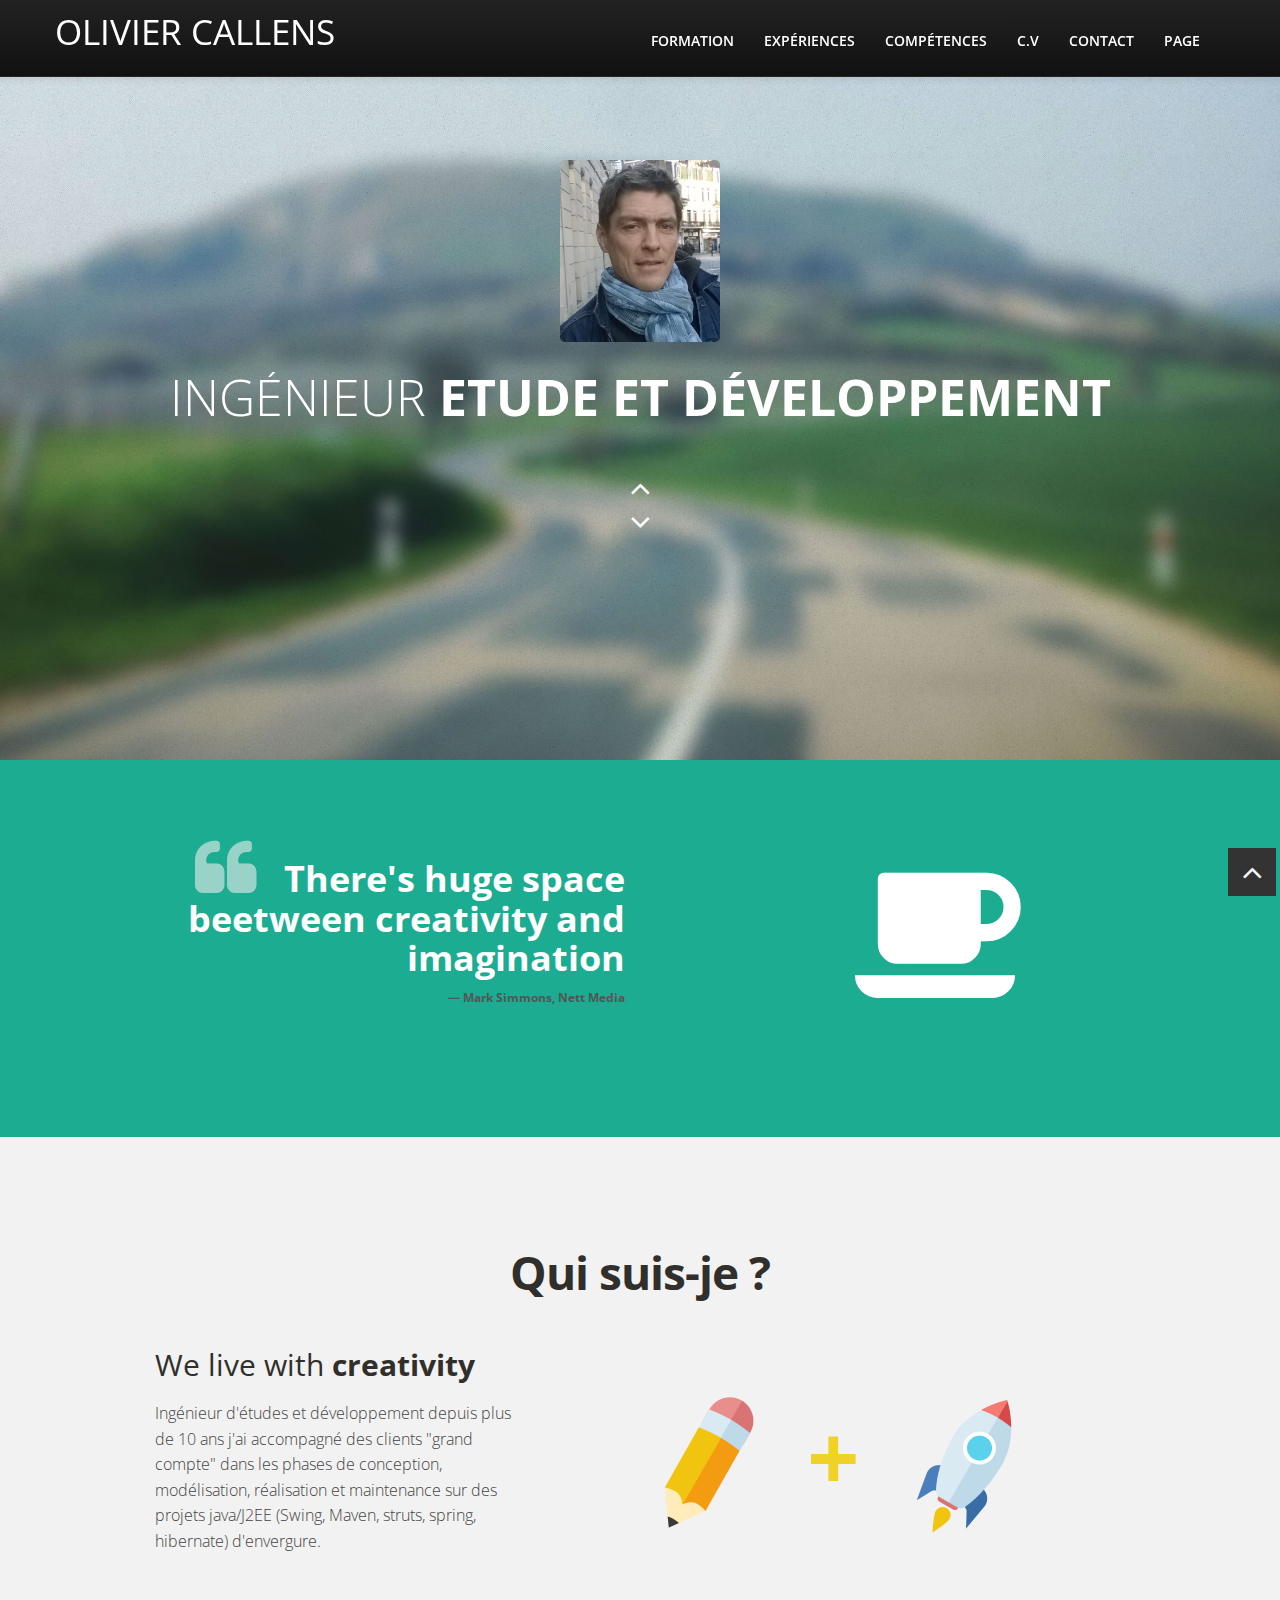
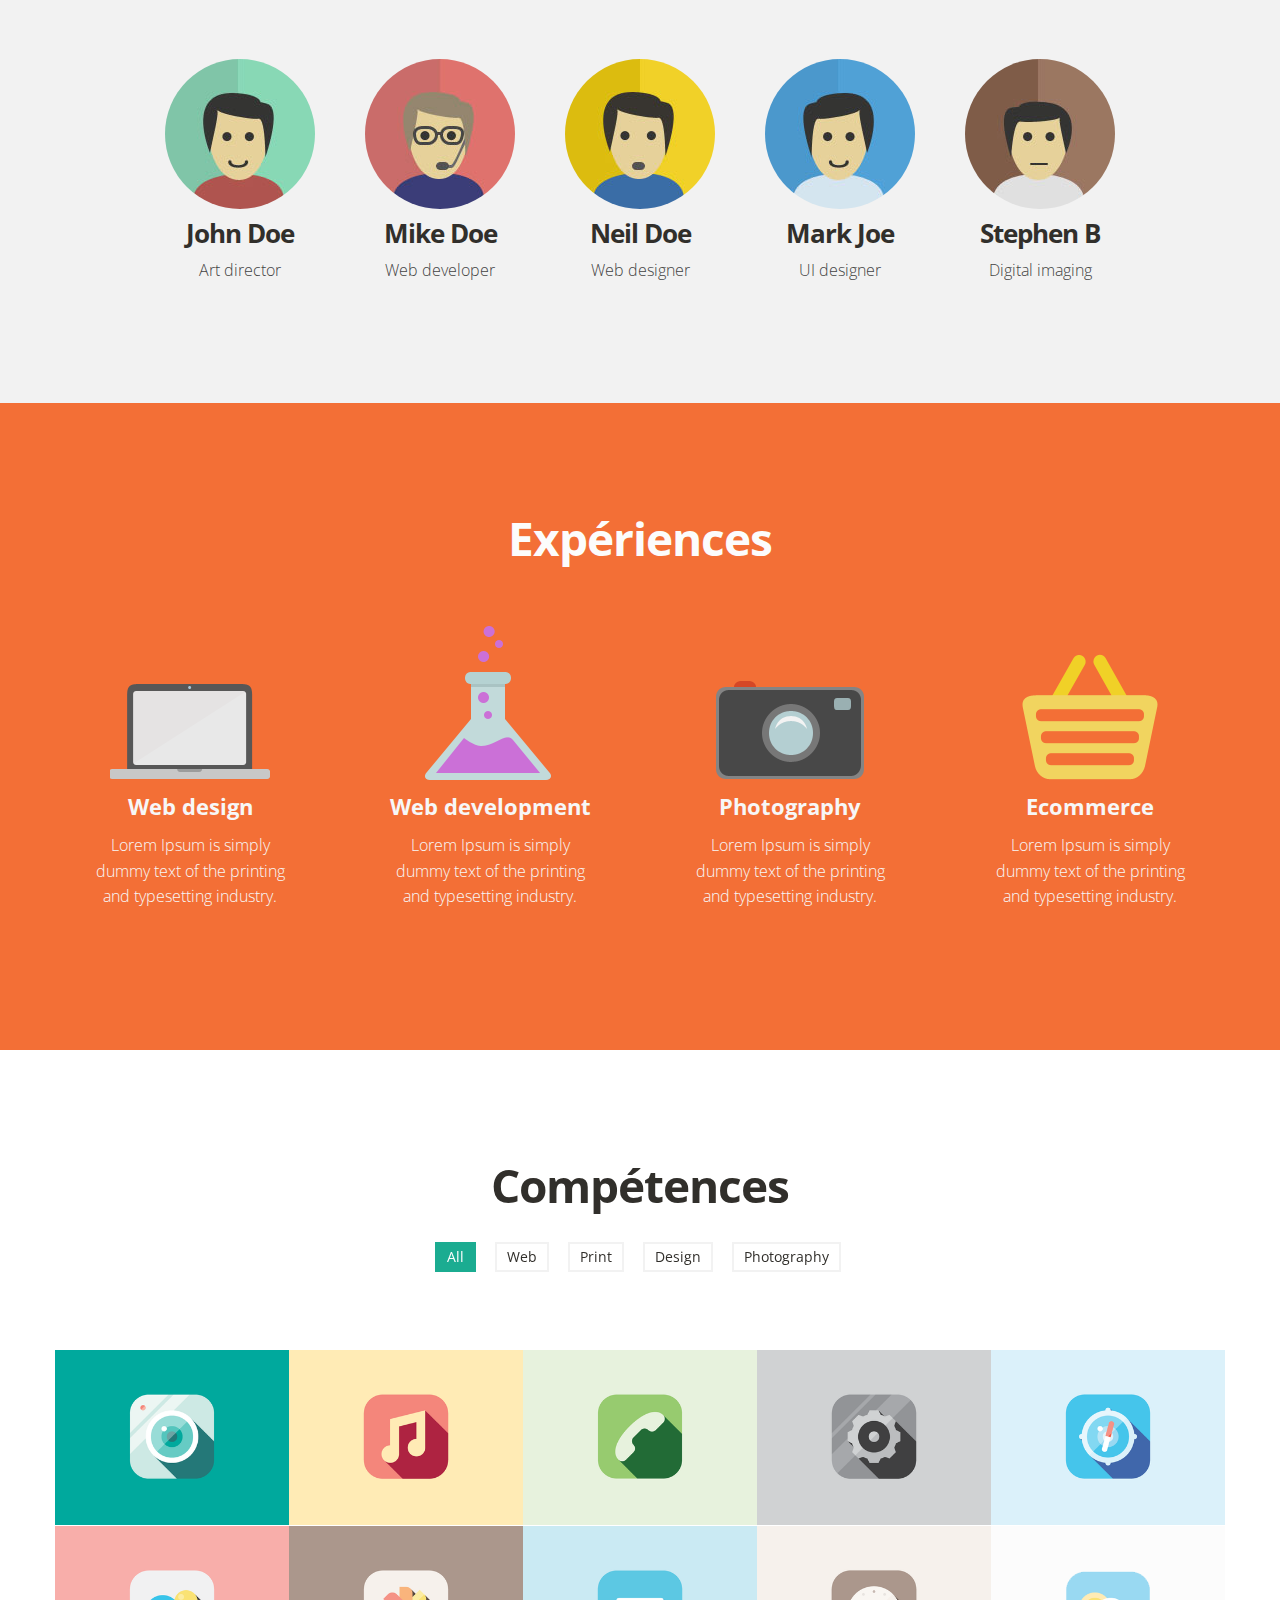
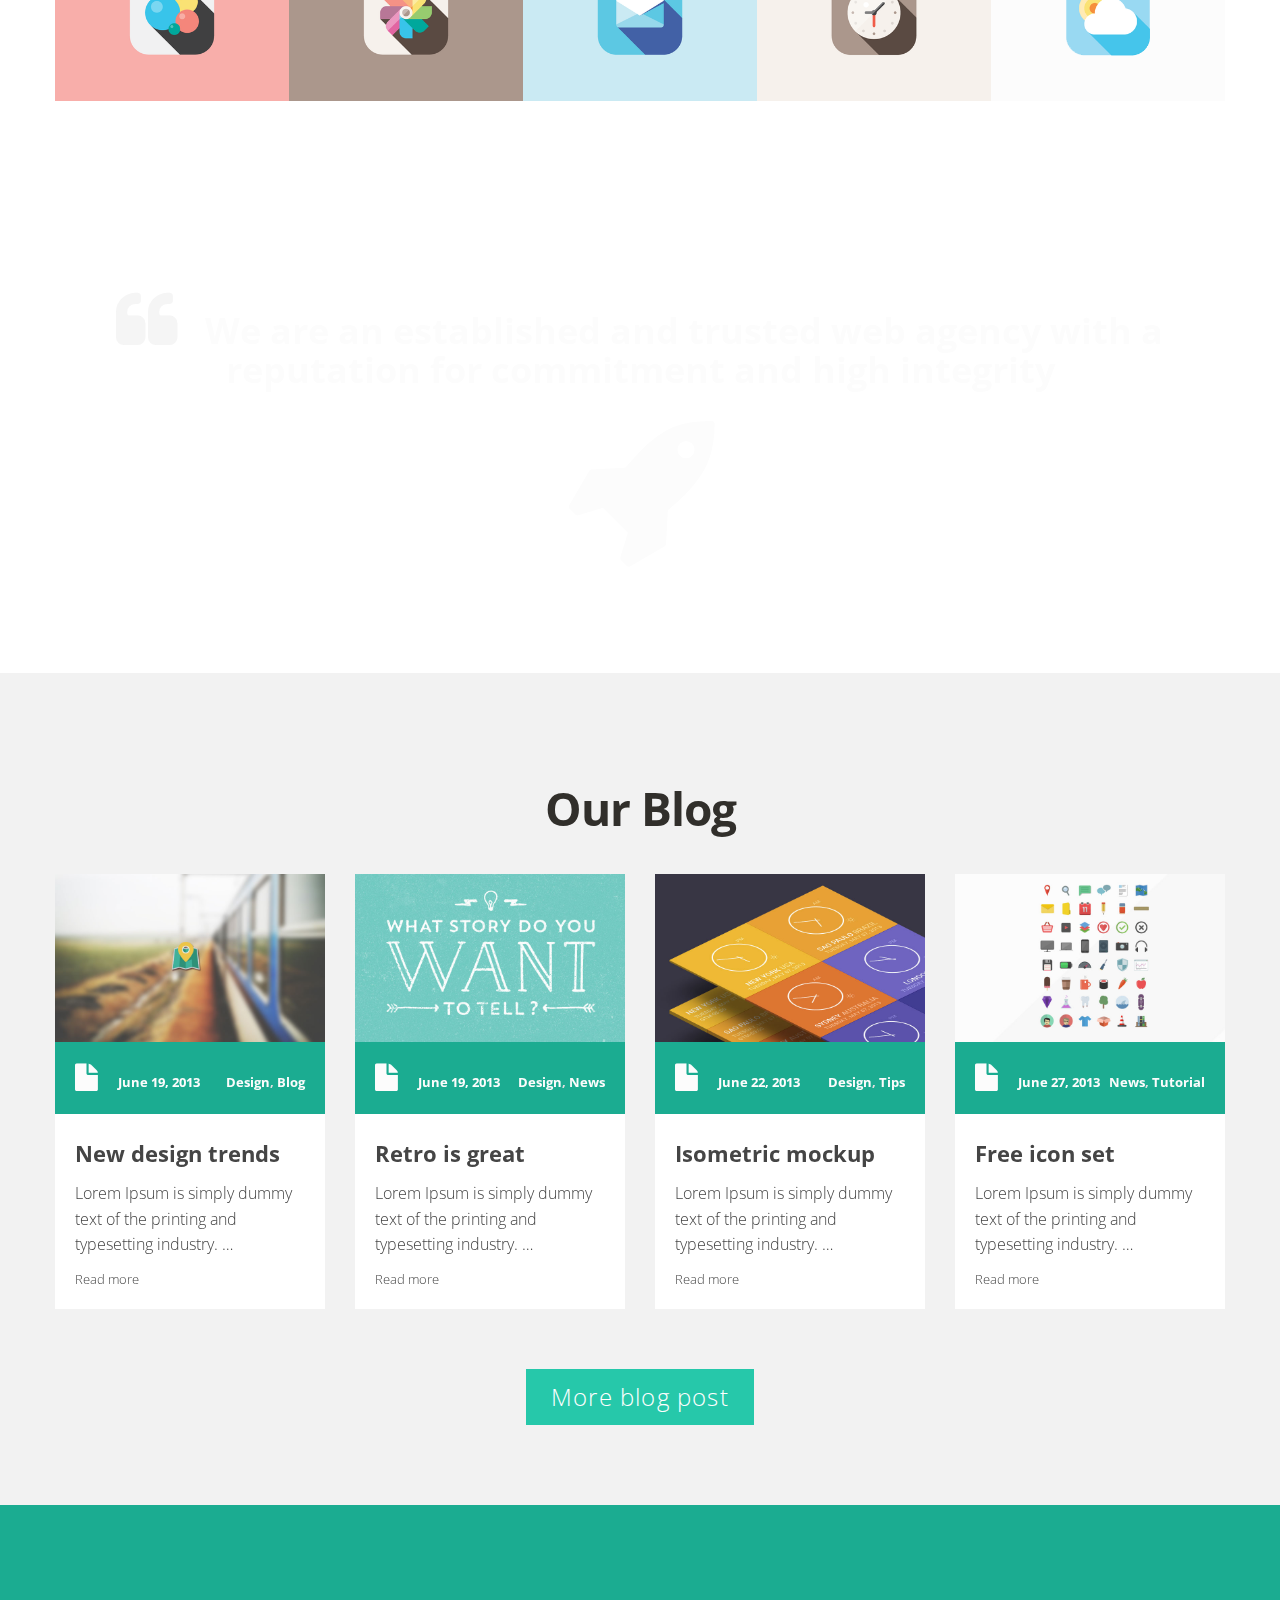
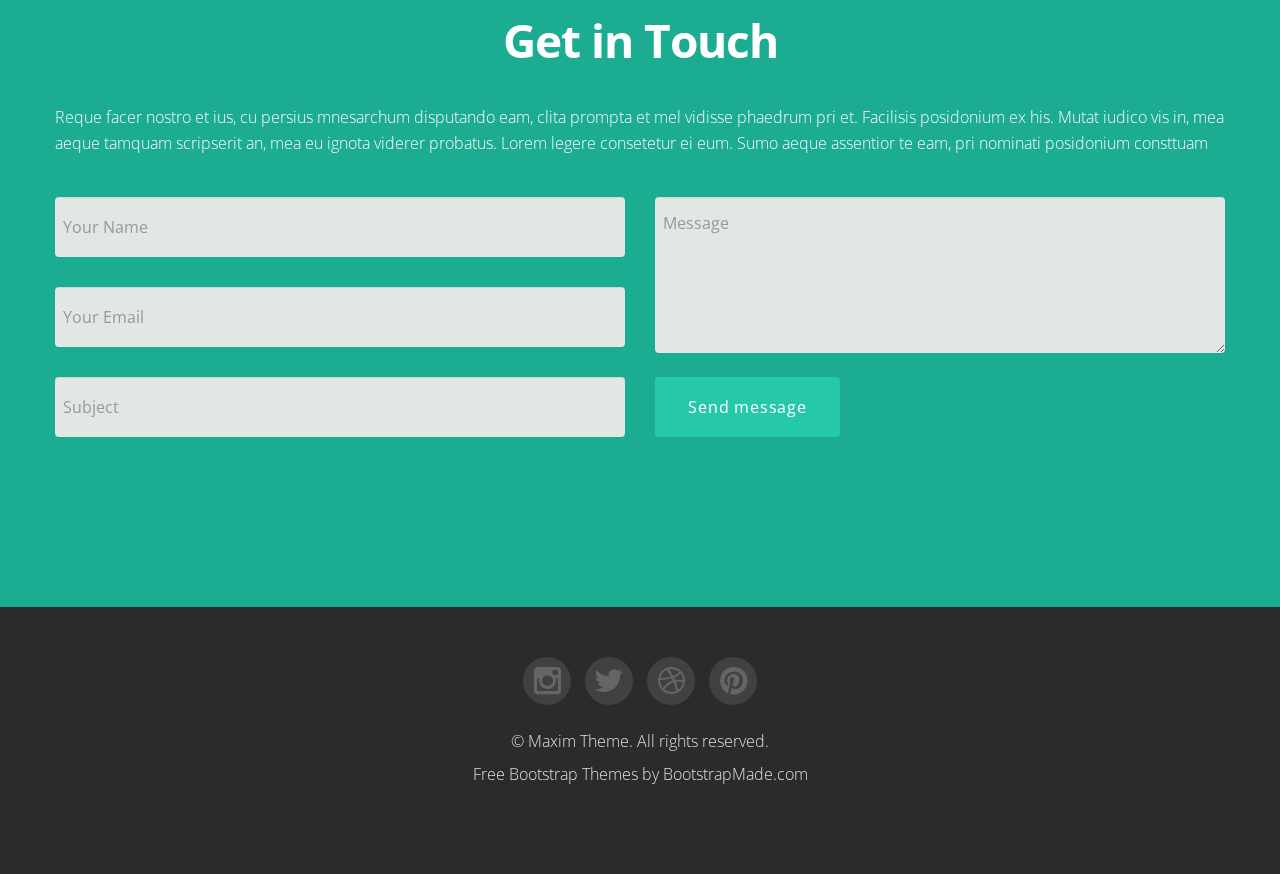
<file: www/index.html>
<!DOCTYPE HTML>
<html lang="en">
	<head>
		<meta charset="utf-8">
		<title>Olivier Callens Responsive HTML5 Web Site</title>
		<meta name="google-site-verification" content="tZnJW3Odb7SUDFy2958hU_HkD3XWGO-5aARevVLmy7s" />
		<meta name="viewport" content="width=device-width, initial-scale=1">
		<meta name="description" content="Web Site html5, bootstrap, css3, mobile first, responsive" />
		<meta name="keywords" content="olivier callens, Java, Angular, ingénieur, Web Site html5, bootstrap, css3, mobile first, responsive, Freelance, Engineer Fullstack" />
		<meta name="author" content="Olivier Callens" />
		<link href="css/bootstrap-responsive.css" rel="stylesheet">
		<link href="css/style.css" rel="stylesheet">
		<link href="color/default.css" rel="stylesheet">
		<link rel="shortcut icon" href="img/favicon.ico">
		<!-- =======================================================
		Theme Name: Maxim
		Theme URL: https://bootstrapmade.com/maxim-free-onepage-bootstrap-theme/
		Author: BootstrapMade.com
		Author URL: https://bootstrapmade.com
		======================================================= -->
	</head>
	<body>
		<!-- navbar -->
		<div class="navbar-wrapper">
			<div class="navbar navbar-inverse navbar-fixed-top">
				<div class="navbar-inner">
					<div class="container">
						<!-- Responsive navbar -->
						<a class="btn btn-navbar" data-toggle="collapse" data-target=".nav-collapse"><span class="icon-bar"></span><span class="icon-bar"></span><span class="icon-bar"></span>
					</a>
					<h1 class="brand"><a href="index.html">Olivier Callens</a></h1>
					<!-- navigation -->
					<nav class="pull-right nav-collapse collapse">
						<ul id="menu-main" class="nav">
							<li><a title="team" href="#about">Formation</a></li>
							<li><a title="services" href="#services">Expériences</a></li>
							<li><a title="works" href="#works"> Compétences</a></li>
							<li><a title="C.V" href="CV.html">C.V</a></li>
							<li><a title="contact" href="#contact">Contact</a></li>
							<li><a href="page.html">Page</a></li>
						</ul>
					</nav>
				</div>
			</div>
		</div>
	</div>
	<!-- Header area -->
	<div id="header-wrapper" class="header-slider">
		<header class="clearfix">
			<div class="logo">
				<img id="oliv" class="img-responsive img-rounded borderRadius inline" width="160px" height="210px" src="img/olivier_callens.png" alt="photo olivier callens">
			</div>
			<div class="container">
				<div class="row" border:"2px solid orange;">
					<div class="span12">
						<div id="main-flexslider" class="flexslider">
							<ul class="slides">
								<li>
									<p class="home-slide-content">
										ingénieur  <strong>Etude et Développement</strong>
									</p>
								</li>
								<li>
									<p class="home-slide-content">
										<strong>Software</strong>  Engineer
									</p>
								</li>
								<li>
									<p class="home-slide-content">
										ingénieur  <strong>FullStack</strong>
									</p>
								</li>
							</ul>
						</div>
						<!-- end slider -->
					</div>
				</div>
			</div>
		</header>
	</div>
	<!-- spacer section -->
	<section class="spacer green">
		<div class="container">
			<div class="row">
				<div class="span6 alignright flyLeft">
					<blockquote class="large">
						There's huge space beetween creativity and imagination <cite>Mark Simmons, Nett Media</cite>
					</blockquote>
				</div>
				<div class="span6 aligncenter flyRight">
					<i class="icon-coffee icon-10x"></i>
				</div>
			</div>
		</div>
	</section>
	<!-- end spacer section -->
	<!-- section: team -->
	<section id="about" class="section">
		<div class="container">
			<h4>Qui suis-je ?</h4>
			<div class="row">
				<div class="span4 offset1">
					<div>
						<h2>We live with <strong>creativity</strong></h2>
						<p class="home-slide-content">Ingénieur d'études et développement depuis plus de 10 ans j'ai accompagné des clients "grand compte" dans les phases de conception, modélisation, réalisation et maintenance sur des projets java/J2EE (Swing, Maven, struts, spring, hibernate) d'envergure.</p>
						<div id="main-flexslider" class="flexslider">
							<ul class="slides">
								<li>
									<p class="home-slide-content">
										ingénieur  <strong>Etude et Développement</strong>
									</p>
								</li>
								<li>
									<p class="home-slide-content">
										<strong>Software</strong>  Engineer
									</p>
								</li>
								<li>
									<p class="home-slide-content">
										ingénieur  <strong>FullStack</strong>
									</p>
								</li>
							</ul>
						</div>
					</div>
				</div>
				<div class="span6">
					<div class="aligncenter">
						<img src="img/icons/creativity.png" alt="" />
					</div>
				</div>
			</div>
			<div class="row">
				<div class="span2 offset1 flyIn">
					<div class="people">
						<img class="team-thumb img-circle" src="img/team/img-1.jpg" alt="" />
						<h3>John Doe</h3>
						<p>
							Art director
						</p>
					</div>
				</div>
				<div class="span2 flyIn">
					<div class="people">
						<img class="team-thumb img-circle" src="img/team/img-2.jpg" alt="" />
						<h3>Mike Doe</h3>
						<p>
							Web developer
						</p>
					</div>
				</div>
				<div class="span2 flyIn">
					<div class="people">
						<img class="team-thumb img-circle" src="img/team/img-3.jpg" alt="" />
						<h3>Neil Doe</h3>
						<p>
							Web designer
						</p>
					</div>
				</div>
				<div class="span2 flyIn">
					<div class="people">
						<img class="team-thumb img-circle" src="img/team/img-4.jpg" alt="" />
						<h3>Mark Joe</h3>
						<p>
							UI designer
						</p>
					</div>
				</div>
				<div class="span2 flyIn">
					<div class="people">
						<img class="team-thumb img-circle" src="img/team/img-5.jpg" alt="" />
						<h3>Stephen B</h3>
						<p>
							Digital imaging
						</p>
					</div>
				</div>
			</div>
		</div>
		<!-- /.container -->
	</section>
	<!-- end section: team -->
	<!-- section: services -->
	<section id="services" class="section orange">
		<div class="container">
			<h4>Expériences</h4>
			<!-- Four columns -->
			<div class="row">
				<div class="span3 animated-fast flyIn">
					<div class="service-box">
						<img src="img/icons/laptop.png" alt="" />
						<h2>Web design</h2>
						<p>
							Lorem Ipsum is simply dummy text of the printing and typesetting industry.
						</p>
					</div>
				</div>
				<div class="span3 animated flyIn">
					<div class="service-box">
						<img src="img/icons/lab.png" alt="" />
						<h2>Web development</h2>
						<p>
							Lorem Ipsum is simply dummy text of the printing and typesetting industry.
						</p>
					</div>
				</div>
				<div class="span3 animated-fast flyIn">
					<div class="service-box">
						<img src="img/icons/camera.png" alt="" />
						<h2>Photography</h2>
						<p>
							Lorem Ipsum is simply dummy text of the printing and typesetting industry.
						</p>
					</div>
				</div>
				<div class="span3 animated-slow flyIn">
					<div class="service-box">
						<img src="img/icons/basket.png" alt="" />
						<h2>Ecommerce</h2>
						<p>
							Lorem Ipsum is simply dummy text of the printing and typesetting industry.
						</p>
					</div>
				</div>
			</div>
		</div>
	</section>
	<!-- end section: services -->
	<!-- section: works -->
	<section id="works" class="section">
		<div class="container clearfix">
			<h4>Compétences</h4>
			<!-- portfolio filter -->
			<div class="row">
				<div id="filters" class="span12">
					<ul class="clearfix">
						<li><a href="#" data-filter="*" class="active">
							<h5>All</h5>
						</a></li>
						<li><a href="#" data-filter=".web">
							<h5>Web</h5>
						</a></li>
						<li><a href="#" data-filter=".print">
							<h5>Print</h5>
						</a></li>
						<li><a href="#" data-filter=".design">
							<h5>Design</h5>
						</a></li>
						<li><a href="#" data-filter=".photography">
							<h5>Photography</h5>
						</a></li>
					</ul>
				</div>
				<!-- END PORTFOLIO FILTERING -->
			</div>
			<div class="row">
				<div class="span12">
					<div id="portfolio-wrap">
						<!-- portfolio item -->
						<div class="portfolio-item grid print photography">
							<div class="portfolio">
								<a href="img/works/big.jpg" data-pretty="prettyPhoto[gallery1]" class="portfolio-image">
									<img src="img/works/1.png" alt="" />
									<div class="portfolio-overlay">
										<div class="thumb-info">
											<h5>Portfolio name</h5>
											<i class="icon-plus icon-2x"></i>
										</div>
									</div>
								</a>
							</div>
						</div>
						<!-- end portfolio item -->
						<!-- portfolio item -->
						<div class="portfolio-item grid print design web">
							<div class="portfolio">
								<a href="img/works/big.jpg" data-pretty="prettyPhoto[gallery1]" class="portfolio-image">
									<img src="img/works/2.png" alt="" />
									<div class="portfolio-overlay">
										<div class="thumb-info">
											<h5>Portfolio name</h5>
											<i class="icon-plus icon-2x"></i>
										</div>
									</div>
								</a>
							</div>
						</div>
						<!-- end portfolio item -->
						<!-- portfolio item -->
						<div class="portfolio-item grid print design">
							<div class="portfolio">
								<a href="img/works/big.jpg" data-pretty="prettyPhoto[gallery1]" class="portfolio-image">
									<img src="img/works/3.png" alt="" />
									<div class="portfolio-overlay">
										<div class="thumb-info">
											<h5>Portfolio name</h5>
											<i class="icon-plus icon-2x"></i>
										</div>
									</div>
								</a>
							</div>
						</div>
						<!-- end portfolio item -->
						<!-- portfolio item -->
						<div class="portfolio-item grid photography web">
							<div class="portfolio">
								<a href="img/works/big.jpg" data-pretty="prettyPhoto[gallery1]" class="portfolio-image">
									<img src="img/works/4.png" alt="" />
									<div class="portfolio-overlay">
										<div class="thumb-info">
											<h5>Portfolio name</h5>
											<i class="icon-plus icon-2x"></i>
										</div>
									</div>
								</a>
							</div>
						</div>
						<!-- end portfolio item -->
						<!-- portfolio item -->
						<div class="portfolio-item grid photography web">
							<div class="portfolio">
								<a href="img/works/big.jpg" data-pretty="prettyPhoto[gallery1]" class="portfolio-image">
									<img src="img/works/5.png" alt="" />
									<div class="portfolio-overlay">
										<div class="thumb-info">
											<h5>Portfolio name</h5>
											<i class="icon-plus icon-2x"></i>
										</div>
									</div>
								</a>
							</div>
						</div>
						<!-- end portfolio item -->
						<!-- portfolio item -->
						<div class="portfolio-item grid photography web">
							<div class="portfolio">
								<a href="img/works/big.jpg" data-pretty="prettyPhoto[gallery1]" class="portfolio-image">
									<img src="img/works/6.png" alt="" />
									<div class="portfolio-overlay">
										<div class="thumb-info">
											<h5>Portfolio name</h5>
											<i class="icon-plus icon-2x"></i>
										</div>
									</div>
								</a>
							</div>
						</div>
						<!-- end portfolio item -->
						<!-- portfolio item -->
						<div class="portfolio-item grid photography web">
							<div class="portfolio">
								<a href="img/works/big.jpg" data-pretty="prettyPhoto[gallery1]" class="portfolio-image">
									<img src="img/works/7.png" alt="" />
									<div class="portfolio-overlay">
										<div class="thumb-info">
											<h5>Portfolio name</h5>
											<i class="icon-plus icon-2x"></i>
										</div>
									</div>
								</a>
							</div>
						</div>
						<!-- end portfolio item -->
						<!-- portfolio item -->
						<div class="portfolio-item grid photography">
							<div class="portfolio">
								<a href="img/works/big.jpg" data-pretty="prettyPhoto[gallery1]" class="portfolio-image">
									<img src="img/works/8.png" alt="" />
									<div class="portfolio-overlay">
										<div class="thumb-info">
											<h5>Portfolio name</h5>
											<i class="icon-plus icon-2x"></i>
										</div>
									</div>
								</a>
							</div>
						</div>
						<!-- end portfolio item -->
						<!-- portfolio item -->
						<div class="portfolio-item grid photography web">
							<div class="portfolio">
								<a href="img/works/big.jpg" data-pretty="prettyPhoto[gallery1]" class="portfolio-image">
									<img src="img/works/9.png" alt="" />
									<div class="portfolio-overlay">
										<div class="thumb-info">
											<h5>Portfolio name</h5>
											<i class="icon-plus icon-2x"></i>
										</div>
									</div>
								</a>
							</div>
						</div>
						<!-- end portfolio item -->
						<!-- portfolio item -->
						<div class="portfolio-item grid design web">
							<div class="portfolio">
								<a href="img/works/big.jpg" data-pretty="prettyPhoto[gallery1]" class="portfolio-image">
									<img src="img/works/10.png" alt="" />
									<div class="portfolio-overlay">
										<div class="thumb-info">
											<h5>Portfolio name</h5>
											<i class="icon-plus icon-2x"></i>
										</div>
									</div>
								</a>
							</div>
						</div>
						<!-- end portfolio item -->
					</div>
				</div>
			</div>
		</div>
	</section>
	<!-- spacer section -->
	<section class="spacer bg3">
		<div class="container">
			<div class="row">
				<div class="span12 aligncenter flyLeft">
					<blockquote class="large">
						We are an established and trusted web agency with a reputation for commitment and high integrity
					</blockquote>
				</div>
				<div class="span12 aligncenter flyRight">
					<i class="icon-rocket icon-10x"></i>
				</div>
			</div>
		</div>
	</section>
	<!-- end spacer section -->
	<!-- section: blog -->
	<section id="blog" class="section">
		<div class="container">
			<h4>Our Blog</h4>
			<!-- Three columns -->
			<div class="row">
				<div class="span3">
					<div class="home-post">
						<div class="post-image">
							<img class="max-img" src="img/blog/img1.jpg" alt="" />
						</div>
						<div class="post-meta">
							<i class="icon-file icon-2x"></i>
							<span class="date">June 19, 2013</span>
							<span class="tags"><a href="#">Design</a>, <a href="#">Blog</a></span>
						</div>
						<div class="entry-content">
							<h5><strong><a href="#">New design trends</a></strong></h5>
							<p>
								Lorem Ipsum is simply dummy text of the printing and typesetting industry. &hellip;
							</p>
							<a href="#" class="more">Read more</a>
						</div>
					</div>
				</div>
				<div class="span3">
					<div class="home-post">
						<div class="post-image">
							<img class="max-img" src="img/blog/img2.jpg" alt="" />
						</div>
						<div class="post-meta">
							<i class="icon-file icon-2x"></i>
							<span class="date">June 19, 2013</span>
							<span class="tags"><a href="#">Design</a>, <a href="#">News</a></span>
						</div>
						<div class="entry-content">
							<h5><strong><a href="#">Retro is great</a></strong></h5>
							<p>
								Lorem Ipsum is simply dummy text of the printing and typesetting industry. &hellip;
							</p>
							<a href="#" class="more">Read more</a>
						</div>
					</div>
				</div>
				<div class="span3">
					<div class="home-post">
						<div class="post-image">
							<img class="max-img" src="img/blog/img3.jpg" alt="" />
						</div>
						<div class="post-meta">
							<i class="icon-file icon-2x"></i>
							<span class="date">June 22, 2013</span>
							<span class="tags"><a href="#">Design</a>, <a href="#">Tips</a></span>
						</div>
						<div class="entry-content">
							<h5><strong><a href="#">Isometric mockup</a></strong></h5>
							<p>
								Lorem Ipsum is simply dummy text of the printing and typesetting industry. &hellip;
							</p>
							<a href="#" class="more">Read more</a>
						</div>
					</div>
				</div>
				<div class="span3">
					<div class="home-post">
						<div class="post-image">
							<img class="max-img" src="img/blog/img4.jpg" alt="" />
						</div>
						<div class="post-meta">
							<i class="icon-file icon-2x"></i>
							<span class="date">June 27, 2013</span>
							<span class="tags"><a href="#">News</a>, <a href="#">Tutorial</a></span>
						</div>
						<div class="entry-content">
							<h5><strong><a href="#">Free icon set</a></strong></h5>
							<p>
								Lorem Ipsum is simply dummy text of the printing and typesetting industry. &hellip;
							</p>
							<a href="#" class="more">Read more</a>
						</div>
					</div>
				</div>
			</div>
			<div class="blankdivider30"></div>
			<div class="aligncenter">
				<a href="#" class="btn btn-large btn-theme">More blog post</a>
			</div>
		</div>
	</section>
	<!-- end spacer section -->
	<!-- section: contact -->
	<section id="contact" class="section green">
		<div class="container">
			<h4>Get in Touch</h4>
			<p>
				Reque facer nostro et ius, cu persius mnesarchum disputando eam, clita prompta et mel vidisse phaedrum pri et. Facilisis posidonium ex his. Mutat iudico vis in, mea aeque tamquam scripserit an, mea eu ignota viderer probatus. Lorem legere consetetur ei eum. Sumo aeque assentior te eam, pri nominati posidonium consttuam
			</p>
			<div class="blankdivider30">
			</div>
			<div class="row">
				<div class="span12">
					<div class="cform" id="contact-form">
						<div id="sendmessage">Your message has been sent. Thank you!</div>
						<div id="errormessage"></div>
						<form action="" method="post" role="form" class="contactForm">
							<div class="row">
								<div class="span6">
									<div class="field your-name form-group">
										<input type="text" name="name" class="form-control" id="name" placeholder="Your Name" data-rule="minlen:4" data-msg="Please enter at least 4 chars" />
										<div class="validation"></div>
									</div>
									<div class="field your-email form-group">
										<input type="text" class="form-control" name="email" id="email" placeholder="Your Email" data-rule="email" data-msg="Please enter a valid email" />
										<div class="validation"></div>
									</div>
									<div class="field subject form-group">
										<input type="text" class="form-control" name="subject" id="subject" placeholder="Subject" data-rule="minlen:4" data-msg="Please enter at least 8 chars of subject" />
										<div class="validation"></div>
									</div>
								</div>
								<div class="span6">
									<div class="field message form-group">
										<textarea class="form-control" name="message" rows="5" data-rule="required" data-msg="Please write something for us" placeholder="Message"></textarea>
										<div class="validation"></div>
									</div>
									<input type="submit" value="Send message" class="btn btn-theme pull-left">
								</div>
							</div>
						</form>
					</div>
				</div>
				<!-- ./span12 -->
			</div>
		</div>
	</section>
	<footer>
		<div class="container">
			<div class="row">
				<div class="span6 offset3">
					<ul class="social-networks">
						<li><a href="#"><i class="icon-circled icon-bgdark icon-instagram icon-2x"></i></a></li>
						<li><a href="#"><i class="icon-circled icon-bgdark icon-twitter icon-2x"></i></a></li>
						<li><a href="#"><i class="icon-circled icon-bgdark icon-dribbble icon-2x"></i></a></li>
						<li><a href="#"><i class="icon-circled icon-bgdark icon-pinterest icon-2x"></i></a></li>
					</ul>
					<p class="copyright">
						&copy; Maxim Theme. All rights reserved.
						<div class="credits">
							<!--
							All the links in the footer should remain intact.
							You can delete the links only if you purchased the pro version.
							Licensing information: https://bootstrapmade.com/license/
							Purchase the pro version with working PHP/AJAX contact form: https://bootstrapmade.com/buy/?theme=Maxim
							-->
							<a href="https://bootstrapmade.com/">Free Bootstrap Themes</a> by BootstrapMade.com
						</div>
					</p>
				</div>
			</div>
		</div>
		<!-- ./container -->
	</footer>
	<a href="#" class="scrollup"><i class="icon-angle-up icon-square icon-bgdark icon-2x"></i></a>
	<script src="js/jquery.js"></script>
	<script src="js/jquery.scrollTo.js"></script>
	<script src="js/jquery.nav.js"></script>
	<script src="js/jquery.localScroll.js"></script>
	<script src="js/bootstrap.js"></script>
	<script src="js/jquery.prettyPhoto.js"></script>
	<script src="js/isotope.js"></script>
	<script src="js/jquery.flexslider.js"></script>
	<script src="js/inview.js"></script>
	<script src="js/animate.js"></script>
	<script src="js/custom.js"></script>
	<script src="contactform/contactform.js"></script>
	<script>(function(i,s,o,g,r,a,m){i['GoogleAnalyticsObject']=r;i[r]=i[r]||function(){
	(i[r].q=i[r].q||[]).push(arguments)},i[r].l=1*new Date();a=s.createElement(o),
	m=s.getElementsByTagName(o)[0];a.async=1;a.src=g;m.parentNode.insertBefore(a,m)
	})(window,document,'script','//www.google-analytics.com/analytics.js','ga');
	ga('create', 'UA-55234356-4', 'auto');
	ga('send', 'pageview');
	</script>
</body>
</html>
</file>
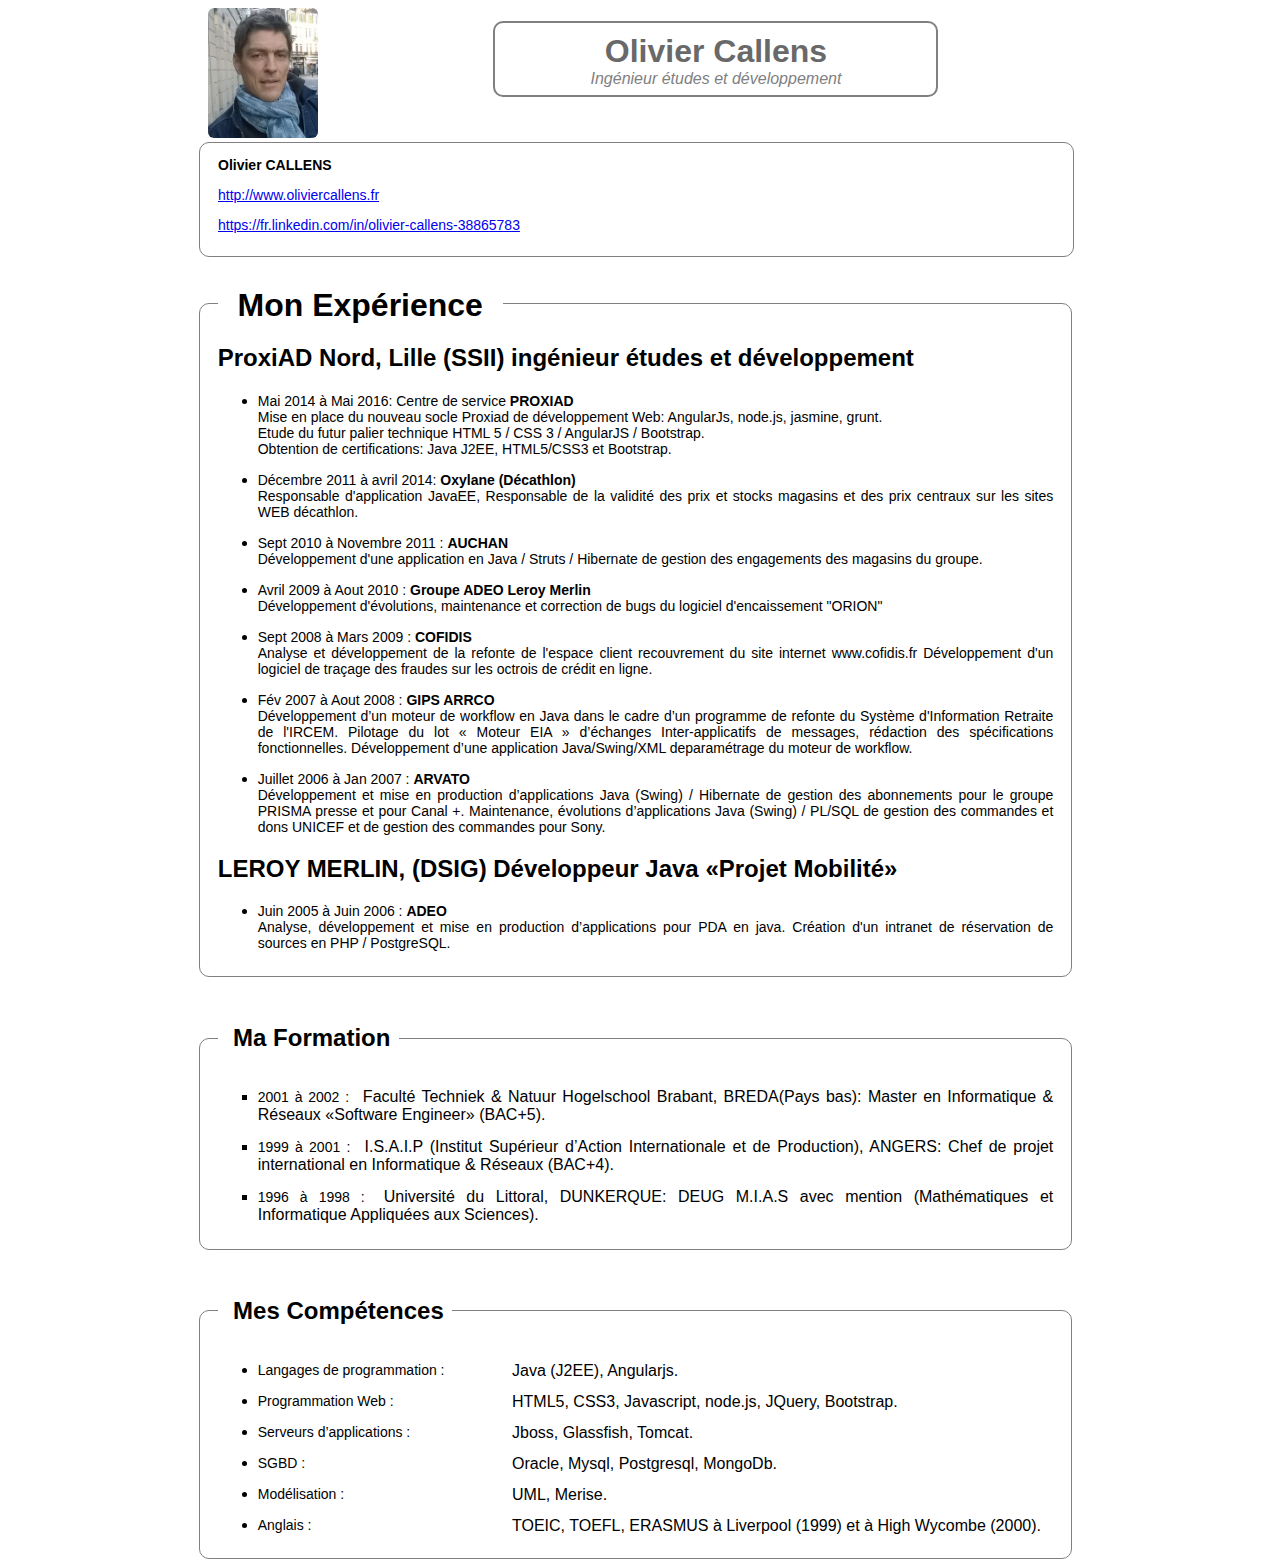
<file: www/CV.html>
<!DOCTYPE html>
<html>
	<head>
		<meta http-equiv="Content-Type" content="text/html; charset=UTF-8" />
		<!--[if lt IE 9]>
	        <script src="http://html5shiv.googlecode.com/svn/trunk/html5.js"></script>
		<![endif]-->
		<link rel="stylesheet" href="css/style_CV.css">
		<title>C.V Olivier Callens</title>
	</head>
	<body>
		<div id="bloc_page">
			<div id="hautDePage">
				<div id="cadrePhoto">
					<a href="#"><img src="img/olivier_callens.jpg" width="110px" id="lui" onClick="enlarge()" alt="tite photo de lui"></a>
				</div>
				<div id="titrePrincipal">
					<header>
						<h1>Olivier Callens</h1>
						<span><em>Ingénieur études et développement</em></span>
					</header>
				</div>
			</div>
			<div id="moi">
			<p><b>Olivier CALLENS</b></p>
			<p><a href="http://www.oliviercallens.fr">http://www.oliviercallens.fr</a></p>
			<p><a href="https://fr.linkedin.com/in/olivier-callens-38865783">https://fr.linkedin.com/in/olivier-callens-38865783</a></p>
			</div>
			<br />
			
			<div id="monExperience">
				<fieldset>
					<legend><H1>&nbsp;&nbsp;Mon Expérience&nbsp;&nbsp;</H1></legend>
						<H2>ProxiAD Nord, Lille (SSII) ingénieur études et développement</H2>
							<ul> 
								<li>	
									<P class="titreMission">Mai 2014 à Mai 2016: Centre de service <span style="text-transform : uppercase; font-weight : bold;">proxiad</span><br />
									Mise en place du nouveau socle Proxiad de développement Web: AngularJs, node.js, jasmine, grunt.
									<br />Etude du futur palier technique HTML 5 / CSS 3 / AngularJS / Bootstrap.
									<br />Obtention de certifications: Java J2EE, HTML5/CSS3 et Bootstrap.</P>
								</li>
								<li>
									<P class="titreMission">Décembre 2011 à avril 2014: <b>Oxylane (Décathlon)</b><br />
										Responsable d'application JavaEE, Responsable de la validité des prix et stocks magasins et des prix centraux sur les sites WEB décathlon.</P>
								</li>
								<li>	
									<P class="titreMission">Sept 2010 à Novembre 2011 : <b>AUCHAN</b><br />
											Développement d'une application en Java / Struts / Hibernate de gestion des engagements des magasins du groupe.</P>
								</li>
								<li>	
									<P class="titreMission">Avril 2009 à Aout 2010 : <b>Groupe ADEO Leroy Merlin</b><br />
										Développement d'évolutions, maintenance et correction de bugs du logiciel d'encaissement "ORION"</P>
								</li>
								<li>
									<P class="titreMission">Sept 2008 à Mars 2009 : <b>COFIDIS</b><br />
										Analyse et développement de la refonte de l'espace client recouvrement du site internet www.cofidis.fr
											Développement d'un logiciel de traçage des fraudes sur les octrois de crédit en ligne.
										</P>
								</li>
								<li>
									<P class="titreMission">Fév 2007 à Aout 2008 : <b>GIPS ARRCO</b><br />
											Développement d’un moteur de workflow en Java dans le cadre d’un programme de refonte du Système d'Information Retraite de l'IRCEM.
												Pilotage du lot « Moteur EIA » d’échanges Inter-applicatifs de messages, rédaction des spécifications fonctionnelles.
												Développement d’une application Java/Swing/XML deparamétrage du moteur de workflow.
									</P>
								</li>
								<li>
									<P class="titreMission">Juillet 2006 à Jan 2007 : <b>ARVATO</b><br />									
										Développement et mise en production d’applications Java (Swing) / Hibernate de gestion des abonnements pour le groupe PRISMA presse et pour Canal +.
											Maintenance, évolutions d’applications Java (Swing) / PL/SQL de gestion des commandes et dons UNICEF et de gestion des commandes pour Sony.
										</P>
								</li>
							</ul>
							<H2>LEROY MERLIN, (DSIG) Développeur Java «Projet Mobilité»</H2>
							<ul>
								<li>
                                    <P class="titreMission">Juin 2005 à Juin 2006 : <b>ADEO</b><br />		
									Analyse, développement et mise en production d’applications pour PDA en java.
										Création d'un intranet de réservation de sources en PHP / PostgreSQL.</P>		
								</li>
							</ul>						
				</fieldset>
			</div>
			<br />
			<div id="maFormation">
				<fieldset>
					<legend><H2>&nbsp;&nbsp;Ma Formation&nbsp;</H2></legend>
						<ul>
							<li>					
								<P>2001 à 2002 : <span class="formation">Faculté Techniek & Natuur Hogelschool Brabant, BREDA(Pays bas): Master en Informatique & Réseaux «Software Engineer» (BAC+5).</span></P>
							</li>
							<li>
								<P>1999 à 2001 : <span class="formation">I.S.A.I.P (Institut Supérieur d’Action Internationale et de Production), ANGERS: Chef de projet international en Informatique & Réseaux (BAC+4).</span></P>
							</li>
							<li>
								<P>1996 à 1998 : <span class="formation">Université du Littoral, DUNKERQUE: DEUG M.I.A.S avec mention (Mathématiques et Informatique Appliquées aux Sciences).</span></P>					
							</li>
						</ul>
				</fieldset>	
			</div>
			<br />
			<div id="mesCompetences">
				<fieldset>
					<legend><H2>&nbsp;&nbsp;Mes Compétences&nbsp;</H2></legend>
                    <ul>
							<li>
						<P>Langages de programmation : <span class="competence">Java (J2EE), Angularjs.</span></P>		
                                </li>
							<li>
						<P>Programmation Web :<span class="competence">HTML5, CSS3, Javascript, node.js, JQuery, Bootstrap.</span></P>
                                </li>
							<li>
						<P>Serveurs d’applications : <span class="competence">Jboss, Glassfish, Tomcat.</span></P>
                                </li>
							<li>
						<P>SGBD : <span class="competence">Oracle, Mysql, Postgresql, MongoDb.</span></P>	 
                                </li>
							<li>
						<P>Modélisation : <span class="competence">UML, Merise.</span></P>
                                </li>
							<li>
						<P>Anglais : <span class="competence">TOEIC, TOEFL, ERASMUS à Liverpool (1999) et à High Wycombe (2000).</span></P> 	
                          </li>
						</ul>      
				</fieldset>	
			</div>
		</div>	
		<script type="text/javascript">
			function enlarge() {
				if ((document.getElementById("lui").width < 100)) {
					document.getElementById("lui").width = 180
					document.getElementById("lui").height = 250
				} else {
					document.getElementById("lui").width = 89
					document.getElementById("lui").height = 125
				}
				
			}
		</script>
    </body>
</html>
</file>
<file: www/color/default.css>
::-moz-selection {
background:#e06d5e;
}
::selection {
background:#e06d5e;
}

.navbar .brand a:hover {
	color:#1BAC91;
}



ul#menu-main > li > a:hover {
	color: #1BAC91;
}


ul#menu-main > li > a:focus,ul#menu-main > li > a:active, ul#menu-main > li > a.selected, ul#menu-main li a.selected:active    {
	color: #1BAC91;
}
#header-wrapper h1 span {
	color:#1BAC91;
}

#header-wrapper input[type=submit] {
	background: #1BAC91 !important;
}

#theme-form input[type=submit] {
	background: #1BAC91 !important;
}

.btn.btn-theme {
	background: #26c8aa !important;
}

/* blog */
.home-post .post-meta {
	background: #1BAC91;
}

/* com */
.tabbable ul.nav-tabs li.active a,.tabbable ul.nav-tabs li a:hover {
	color: #1BAC91;
}
.accordion .accordion-heading a.active {
	color: #1BAC91;
}

#tweet ul li a {
	color: #1BAC91;
}


/* works */
#filters ul li a:hover h5, #filters ul li a.active h5 {
	background: #1BAC91;
	border-color: #1BAC91;
}

.portfolio .portfolio-overlay {
	background: #1BAC91;
}

/* icon */
i.icon-bgdark:hover {
	background: #26c8aa;
}

i.icon-bgdark.active {
	background: #e06d5e;
}
</file>
<file: www/css/style_CV.css>
header, section, nav, footer , H2, H1, P, div, a
{
     font-family : Tahoma, Arial, Helvetica, sans-serif;
}
#bloc_page
{
    width: 900px;
    margin: auto;
	font-size : 16px;
}
header
{
	text-align : center;
	width : 70%;
	color : #696969;
	margin : 2% 35% 2% 30%;
	padding : 1% 0% 1% 0%;
	border : 2px solid gray;
	border-radius: 10px 10px 10px 10px;
}
fieldset
{
	margin : 0% 1% 1% 1%;
	padding : 0% 2% 1% 2%;
	border : 1px solid gray;
	border-radius: 10px 10px 10px 10px;
}
H1, H4
{
	text-align : center;
	margin : 1% 0% 0% 0%;
}
H5
{
    margin : 1% 0% 0% 0%;
}
P
{
    font-size: 14px;
	text-align : justify;
}
.nomEntreprise
{
	font-size : 13px;	
	font-weight : bold;
}	
#titrePrincipal span 
{
	font-style : normal;
	color : gray;
}
P.titreMission
{
	margin-botton : -3%;
}
.competence
{
	font-size : 16px;
	position : absolute;  
	left : 40%;
}
.formation
{
	font-size : 16px;
	margin : 0% 0% 0% 1%;
	width : 35%;
}
#lui
{
	height: 130px;
	width : 110px;
    border-radius: 6px 6px 6px 6px;
}
#moi
{
	font-size : 14px;
	margin : 0% 1% 1% 1%;
	padding : 0% 2% 1% 2%;
	border : 1px solid gray;
	border-radius: 10px 10px 10px 10px;
	height: auto;
	width : 93%;
}
#moi P
{
	font-size : 14px;
}
#monExperience
{
	height: auto;
	width : 99%;
}

#maFormation
{
	height: auto;
	width : 99%;
}
#maFormation ul
{
	list-style-type: square;
}
#mesCompetences
{
	height: auto;
	width : 99%;
}
#cadrePhoto
{
	position : relative;
	left : 2%;
	display: inline-block;
}
#titrePrincipal
{
	width : 70%;
	display: inline-block;
	vertical-align : top;
}
</file>
<file: www/css/style.css>
/*
    Theme Name: Maxim
    Theme URL: https://bootstrapmade.com/maxim-free-onepage-bootstrap-theme/
    Author: BootstrapMade.com
    Author URL: https://bootstrapmade.com
*/

/*
===========================
CONTENTS:

01 General
02 Typography
03 Non-semantic
04 Navbar
05 Page sections
06 Footer
07 Icons
08 Buttons
09 Media queries 
===========================
*/
/* Import css */
/* Google font */
@import url('https://fonts.googleapis.com/css?family=Open+Sans:300,400,600,700');
/* bootstrap */
@import url('bootstrap.css');
/* bootstrap responsive */
@import url('bootstrap-responsive.css');
/* prettyPhoto */
@import url('prettyPhoto.css');
/* flexslider */
@import url('flexslider.css');

/* font awesome */
@import url('font-awesome.css');
/* overwrite */
@import url('overwrite.css');
/* animation */
@import url('animate.css');



/* =========================================================
01. General
============================================================ */

div, article, section, header, footer, nav, li {
	position:relative;
}
.group:after {
	display:block;
	height:0;
	clear:both;
	content:".";
	visibility:hidden; /* For clearing */
}
body {
	background:#fff;
	color: #444;
	font-size: 16px;
	font-weight:300;
	font-family:'Open Sans', Arial, sans-serif;
}

body {
    padding-top: 60px; /* 60px to make the container go all the way to the bottom of the topbar */
}

::-moz-selection {
	color:#333;
}
::selection {
	color:#333;
}
#oliv {
  transition-duration: 1s;
    transition-delay: 0.4s1; 
    border-radius: 5px;
} 
#oliv:hover {
  transform: scale(1.8);
}
/* scroll to top */
.scrollup{
    position:fixed;
	width:32px;
	height:32px;
    bottom:20px;
    right:20px;
}

a.scrollup {
	outline:0;
	text-decoration:none;
}

a.scrollup:hover,a.scrollup:active,a.scrollup:focus {
	opacity:1;
	text-decoration:none;
	-webkit-transition: all 400ms ease-out 0s;	
	   -moz-transition: all 400ms ease-out 0s;
		 -o-transition: all 400ms ease-out 0s;
		    transition: all 400ms ease-out 0s;
}
a.scrollup i:hover {
	text-decoration:none;
}

.blankdivider10 {
	height: 10px;
	display: block;
}

.blankdivider20 {
	height: 20px;
	display: block;
}
.blankdivider30 {
	height: 30px;
	display: block;
}

.row {
	margin-bottom:30px;
}

.row .row{
	margin-bottom:30px;
}

.row.nomargin {
	margin-bottom:0;
}


/*---------- forms ----------*/

input[type=text], input[type=submit], textarea {
	width: 100%;
	padding: 0.5em;
	font-size: 1em;
	margin-bottom: 1.5em;
	box-sizing: border-box;
	-moz-box-sizing: border-box;
	-webkit-box-sizing: border-box;
}
input, button, select, textarea {
	font-family:'Open Sans', Arial, sans-serif;
}
/* =========================================================
02. Typography
============================================================ */

p {
	line-height: 1.6em;
	margin: 0 0 10px 0;
}

blockquote {
	font-size:18px;
	border:none;
	padding:0;
}

blockquote.large {
	font-size:36px;
	font-weight:700;
	line-height:1.1em;
}
blockquote.large:before {
	font-size:64px;
	font-family: FontAwesome;
	content: "\f10d";
	margin-right:20px;
}

blockquote cite 						{ display:block; font-size:12px;}
blockquote cite:before 					{ content:"\2014 \0020"; }
blockquote cite a,
blockquote cite a:visited,
blockquote cite a:visited 				{ color:#555; }

ul, ol {
	font-size: 1em; /* 16px */
	line-height: 1.5; /* 24px */
	margin: 0 0 1.5em 0;
}
body, input, textarea {
}

a {
  color: #454545;
  text-decoration: none;
}

a:hover, a:active {
	text-decoration: underline;
}
h1, h2, h3, h4, h5, h6 {
	font-weight: 400;
	color: #312f2b;
	line-height:1.1em;
	font-family:'Open Sans', Arial, sans-serif;
}
h1 {
	font-size: 36px;
	margin-bottom:20px;
}
h2 {
	font-size: 30px;
	margin-bottom:20px;
}
h3 {
	font-size: 26px;
	margin-bottom:20px;
}
h4 {
	font-size: 22px;
	margin-bottom:20px;
}
h5 {
	font-size: 18px;
	margin-bottom:15px;
}
h6 {
	font-size: 16px;
	margin-bottom:10px;
}
strong {
	font-weight:700;
	font-family: 'Open Sans', sans-serif;
}
small {
	font-size: 0.75em; /* 12px */
	line-height: 2; /* 24px */
	margin-top: 2em;
	margin-bottom: 0em;
}
em {
	font-style: normal;
	font-family: 'Open Sans';
}
.muted {
	color: #A5A5A2;
}
.impressed {
	text-shadow:
 -1px -1px 0 rgba(0, 0, 0, 0.5), /* shadow */  1px 1px 0 rgba(255, 255, 255, 0.9); /* highlight */
}

h2.pagetitle {
	color:#fff;
	font-size:46px;
}

/* =========================================================
03. Misc
============================================================ */

.hide-text {
	text-indent: 100%;
	white-space: nowrap;
	overflow: hidden;
	font-size: 1em;
}
.alignright {
	text-align: right;
}
.alignleft {
	text-align: left;
}
.aligncenter {
	text-align: center;
}
.medium {
	font-weight: normal;
}

/* =========================================================
04. Navigation
============================================================ */

.navbar-fixed-top .container {
/* Uncomment to make nav expand full width */
 /*	width: auto; */
}
.navbar .brand {
	margin-left:0;
	padding: 0;
	margin-top: 1.05em;
}
.navbar .brand a {
	padding: 0;
	color: #fff;
	font-size: 1.75em;
	margin-left: 0;
	font-weight: 400;
	text-transform:uppercase;
}
.navbar .brand a:hover {
	text-decoration: none;
 transition: color .15s linear;
 -webkit-transition: color .15s linear;
 -moz-transition: color .15s linear;
}
.navbar .brand a:focus {
	outline: none;
}
.navbar-inner {
	min-height: 4.75em;
}
.navbar-inverse .navbar-inner {
	background-repeat: repeat;
	background-color: #0b333f;
}
.navbar-wrapper {
	overflow:hidden;
}
#menu-main {
	margin-top: 1.125em;
}
ul#menu-main > li > a {
	font-weight: 600;
	color: #fff;
	font-size:14px;
	text-transform:uppercase;
}
ul#menu-main > li > a:hover {
	padding: 9px 15px;
	border-radius: 3px;
	-webkit-border-radius: 3px;
	-moz-border-radius: 3px;
}
ul#menu-main > li > a:focus {
	outline:0;
}

.navbar-inverse .brand, .navbar-inverse .nav > li > a {
	text-shadow: none;
}


/* =========================================================
05. Page sections
============================================================ */

/* === section header === */

#header-wrapper {
	width: 100%;
	height: 100%;
	min-height: 600px;
	margin-top: -60px;
	padding-top:160px;
	text-align:center;
}


#header-wrapper h1 {
	color: #FFFFFF;
	font-size: 4em;
	font-weight: 400;
	margin: 1em 0;
}
#header-wrapper h2 {
	color: #fff;
	font-family: 'Open Sans', sans serif;
	font-size: 2em;
	font-weight: normal;
	margin: 0.5em 0;
	text-shadow: 1px 1px 1px #333333;
}

header .logo {
	text-align:center;
	margin-bottom:30px;
}

/* --- Header slider --- */
#header-wrapper.header-slider {
	background: #444 url(../img/bg/bg-1.jpg) no-repeat center center fixed;
	-webkit-background-size: cover;
	-moz-background-size: cover;
	-o-background-size: cover;
	background-size: cover;
}

#main-flexslider ul.slides li p {
	font-size: 50px;
	text-transform: uppercase;
	position: relative;
	margin-bottom: 0px;
	text-align: center;
	line-height: 1;
	color:#fff;
}
#main-flexslider.flexslider {
		margin:0;
		background:none;
		border:none;
	-webkit-border-radius: 0;
	-moz-border-radius: 0;
	-o-border-radius: 0;
	border-radius: 0;
	box-shadow: none;
	-webkit-box-shadow: none;
	-moz-box-shadow: none;
	-o-box-shadow: none;
}



/* --- Header subscribe form --- */

#header-wrapper input[type=text] {
	background: rgba(227, 231, 228, 1);
	font-family: 'Open Sans', sans serif;
	font-size: 1.3125em;
	border: 0;
	text-align: center;
	vertical-align: middle;
	margin-bottom:0 !important;
}
#header-wrapper input[type=text]:focus {
	background: #43413e;
	color: #eff1ef;
	transition: background 0.25 ease-in;
	-moz-transition: background 0.25 ease-in;
	-webkit-transition: background 0.25 ease-in;
}
#header-wrapper input[type=text] {
	height: 2.9em;
	width:50%;
}
#header-wrapper input[type=submit] {
	color: #fff;
	width: 185px;
	height: 2.9em;
	font-size: 1.3125em; /* 21px */
	padding:0.5em;
	letter-spacing: 0.05em;
	margin: 0;
	border: 0;
	text-transform: none;
	border-radius: 3px;
	-moz-border-radius: 3px;
	-webkit-border-radius: 3px;
}
#header-wrapper input[type=submit]:hover, #header-wrapper input[type=submit]:active {
	background: #43413e !important;
}


section.section {
	padding: 100px 0 80px;
}
section.section h4 {
	text-align: center;
	margin-bottom: 40px;
	font-size: 46px;
	font-weight: 700;
	letter-spacing: -1px;
}
section.inner {
	padding: 50px 0 50px;
}



.section.orange h4 ,.section.green h4{
	color: #fcfcfc;
}
.section.orange p,.section.green p {
	color: #f7f7f7;
}


/* === section spacer === */

section.spacer {
	padding:90px 0 70px;
	color:#fcfcfc;
}

.spacer.green,.section.green {
	background:#1bac91;
}

.spacer.green,.section.green h4 {
	color:#fff;
}

.spacer.yellow,.section.yellow  {
	background:#ffe873;
}
.spacer.orange,.section.orange {
	background:#f36f36;
}

section.spacer.bg2 {
	background: url(../img/bg/bg-2.jpg) 50% 0 no-repeat fixed;
	width:100%;
	height:auto;
	margin:0;	
}

section.spacer.bg3 {
	background: url(../img/bg/bg-3.jpg) 50% 0 no-repeat fixed;
	width:100%;
	height:auto;
	margin:0;	
}

section.spacer blockquote.large:before {
	color:#eee;
	opacity:0.6;
}

section.spacer blockquote cite {
	color:#555;
}



/* === section works === */

#works h4 {
	margin-bottom:20px;
}

#portfolio {
	padding-bottom: 0;
}
/* === portfolio filter === */

#filters {
	margin-bottom: 0px;
	text-align: center;
	display: block;
	float: none;
	z-index: 2;
	position: relative;
}
#filters ul {
	margin: 0 0 20px;
	list-style: none;
	padding: 0;
}
#filters ul li {
	display: inline-block;
}
#filters ul li a {
	display: block;
	float: left;
	padding: 2px 5px;
	color: inherit;
	margin-right: 5px;
	margin-bottom: 5px;
	font-weight: 600;
}
#filters ul li a:hover,#filters ul li a:focus {
	text-decoration:none;
	outline:0;
}
#filters ul li a h5 {
	font-size: 14px;
	padding: 5px 10px 5px;
	border: 2px solid #f2f2f2;
}

#filters ul li a:hover h5, #filters ul li a.active h5 {
	color:#fcfcfc;
}




/* === portfolio wrap - grid === */
#portfolio-wrap {
	position: relative;
	padding: 0;
	width: 100.1%;
	margin: 0 auto;
	display: block;
}
#portfolio-wrap .grid {
	margin: 0;
	overflow: hidden;
	line-height: 0;
	width: 20%;
	border:0;
	padding: 0;
}
.portfolio-item.current {
	z-index: 101;
}
.portfolio-item {
	padding: 0;
	position: relative;
	overflow: hidden;
}
.portfolio-item .portfolio-image {
	overflow: hidden;
	display: block;
	position: relative;
}
.portfolio-item .portfolio-image img {
	width: 100%;
	height: auto;
}
.portfolio .portfolio-overlay {
	width: 100%;
	height: 100%;
	top: 0;
	left: 0;
	position: absolute;
	display: block;
	z-index: 4;
	opacity: 0;
	-moz-opacity: 0;
	filter: alpha(opacity=0);
	-webkit-transition: all 0.3s ease-in-out;
	-moz-transition: all 0.3s ease-in-out;
	-o-transition: all 0.3s ease-in-out;
	-ms-transition: all 0.3s ease-in-out;
	transition: all 0.3s ease-in-out;
}
.portfolio > a, .portfolio > a:hover {
	color: #ffffff;
}
.portfolio-item .portfolio > a:hover > .portfolio-overlay {
	opacity: 1;
	-moz-opacity: 1;
	filter: alpha(opacity=100);
}
.portfolio > a img {
	-webkit-transition: all 0.3s ease-in-out;
	-moz-transition: all 0.3s ease-in-out;
	-o-transition: all 0.3s ease-in-out;
	-ms-transition: all 0.3s ease-in-out;
	transition: all 0.3s ease-in-out;
}
.portfolio > a:hover img {
	-webkit-transition: all 0.3s ease-in-out;
	-moz-transition: all 0.3s ease-in-out;
	-o-transition: all 0.3s ease-in-out;
	-ms-transition: all 0.3s ease-in-out;
	transition: all 0.3s ease-in-out;
}
.portfolio .thumb-info {
	position: absolute;
	width: 100%;
	height: 100%;
	opacity: 0;
	-moz-opacity: 0;
	filter: alpha(opacity=0);
	-webkit-transition: all 0.3s ease-in-out;
	-moz-transition: all 0.3s ease-in-out;
	-o-transition: all 0.3s ease-in-out;
	-ms-transition: all 0.3s ease-in-out;
	transition: all 0.3s ease-in-out;
}
.portfolio a:hover .portfolio-overlay .thumb-info {
	opacity: 1;
	-moz-opacity: 1;
	filter: alpha(opacity=100);
}
.portfolio-overlay .thumb-info i {
	top: 50%;
}
.portfolio-overlay .thumb-info h5 {
	top: 20%;
	font-size: 18px;
}
.portfolio-overlay .thumb-info p {
	top: 50%;
	font-size: 13px;
}
.portfolio-overlay .thumb-info h5 {
	color: #ffffff;
	width: 100%;
	position: absolute;
	text-align: center;
}
.portfolio-overlay .thumb-info p {
	color: #ffffff;
	width: 100%;
	position: absolute;
	text-align: center;
	font-weight: bold;
}
.portfolio-overlay .thumb-info i {
	color: #ffffff;
	width: 100%;
	position: absolute;
	text-align: center;
	display: block;
}
/* === Isotope CSS3 transitions === */

.isotope, .isotope .isotope-item {
	-webkit-transition-duration: 0.8s;
	-moz-transition-duration: 0.8s;
	-ms-transition-duration: 0.8s;
	-o-transition-duration: 0.8s;
	transition-duration: 0.8s;
}
.isotope {
	-webkit-transition-property: height, width;
	-moz-transition-property: height, width;
	-ms-transition-property: height, width;
	-o-transition-property: height, width;
	transition-property: height, width;
}
.isotope .isotope-item {
	-webkit-transition-property: -webkit-transform, opacity;
	-moz-transition-property: -moz-transform, opacity;
	-ms-transition-property: -ms-transform, opacity;
	-o-transition-property: -o-transform, opacity;
	transition-property: transform, opacity;
}
/**** disabling Isotope CSS3 transitions ****/

.isotope.no-transition, .isotope.no-transition .isotope-item, .isotope .isotope-item.no-transition {
	-webkit-transition-duration: 0s;
	-moz-transition-duration: 0s;
	-ms-transition-duration: 0s;
	-o-transition-duration: 0s;
	transition-duration: 0s;
}


/* === section services === */

section#services h2 {
	font-size: 22px;
	margin-bottom: 15px;
	margin-top: 10px;
	text-align:center;
}
section#services p {
	margin:10px;
}


section#services .service-box {
	text-align: center;
	padding: 20px;
	-webkit-transition: all 0.3s ease-in-out;
	-moz-transition: all 0.3s ease-in-out;
	-o-transition: all 0.3s ease-in-out;
	-ms-transition: all 0.3s ease-in-out;
	transition: all 0.3s ease-in-out;
}
section#services .span3:hover {
	background:#e3e3e3;
}

section#services .service-box h2 {
	color: #f7f7f7;
	font-weight: 700;
}

section#services.section.orange .service-box:hover {
	background:#f36518;
}


/* === section blog === */

section#blog {
	background: #f2f2f2;
}

.home-post {
	background:#fff;
	
}

.home-post:hover {
	box-shadow: 0 0 16px rgba(0, 0, 0, 0.3);
	-moz-box-shadow: 0 0 16px rgba(0, 0, 0, 0.3);
	-webkit-box-shadow: 0 0 16px rgba(0, 0, 0, 0.3);
	-webkit-transition: all 0.4s ease-in-out;
	-moz-transition: all 0.4s ease-in-out;
	-o-transition: all 0.4s ease-in-out;
	-ms-transition: all 0.4s ease-in-out;
	transition: all 0.4s ease-in-out;
}


.home-post .entry-content {
	padding:20px;
}
.home-post .entry-content h5 a {
	font-size:22px;
}
.home-post .entry-content h5 a:hover {
	color:#312f2b;
	text-decoration:none;
}
.home-post .entry-content a.more {
	font-size:13px;
}
.home-post .post-meta {
	padding:20px;
	overflow:hidden;
	color:#fcfcfc;
}
.home-post .post-meta i {
	float:left;
	margin-right:20px;
}
.home-post .post-meta span {
	margin-top:10px;
}
.home-post .post-meta span.date {
	font-weight:700;
	font-size:13px;
	float:left;
}
.home-post .post-meta span.tags {
	font-weight:700;
	font-size:13px;
	float:right;
	color:#ddd;
}
.home-post .post-meta span.tags a {
	color:#fcfcfc;
}



/* === section about === */

section#about {
	background:#f2f2f2;
}

.people {
	text-align:center;
}

.people h3 {
	margin-bottom:10px;
	font-weight:700;
	letter-spacing:-1px;
}

.team-thumb {
	margin-top: 26px;
	text-align:center;
}

/* (spacer) latest tweet */
#tweet{
	text-align:center;
	margin:20px 0 0;
	font-size:20px;
	color:#fff;
}

#tweet ul{
	float:left;
	width:100%;
	text-align:center;
	list-style:none;
	margin:0;
	padding:0;
}

#tweet ul li{
	display: inline-block;
	list-style:none;
	margin:0 0 20px;
	padding:0 0 0 34px;
	font-size:20px;
	line-height:1.5em;
}

#tweet ul li:before {
	font-family: 'FontAwesome';
	speak: none;
	font-style: normal;
	font-weight: normal;
	font-variant: normal;
	text-transform: none;
	line-height: 1;
	-webkit-font-smoothing: antialiased;
	content: "\f099";
	margin-right:20px;
}

/* === Contact section === */


/* Contact Form */

.validation {
    color: red;
    display:none;
    margin: 0 0 20px;
    font-weight:400;
    font-size:13px;
}

#sendmessage {
    color: green;
    border:1px solid green;
    display:none;
    text-align:center;
    padding:15px;
    font-weight:600;
    margin-bottom:15px;
    background: #fff;
}

#errormessage {
    color: red;
    display:none;
    border:1px solid red;
    text-align:center;
    padding:15px;
    font-weight:600;
    margin-bottom:15px;
    background: #fff;
}

#sendmessage.show, #errormessage.show, .show {
	display:block;
}

#contact-form {
	position: relative;
	z-index: 999;
}

#contact-form input[type=text], .contactForm textarea {
	background: rgba(227, 231, 228, 1);
	font-family: 'Open Sans', sans serif;
	border: 0;
	font-size:16px;
	text-align: left;
	vertical-align: middle;
}

.contactForm textarea {
	height: 156px;
}

#contact-form input[type=text]:focus, .contactForm textarea:focus {
	background: #fff;
	color: #555;
	box-shadow: none;
	-moz-box-shadow: none;
	-webkit-box-shadow: none;
	transition: background 0.25 ease-in;
	-moz-transition: background 0.25 ease-in;
	-webkit-transition: background 0.25 ease-in;
}
#contact-form input[type=text] {
	height: 60px;
	margin-bottom:30px;
}
#contact-form input[type=submit] {
	color: #fff;
	width: 185px;
	height: 60px;
	text-shadow: none;
	font-size: 16px;
	padding:0.5em;
	letter-spacing: 0.05em;
	margin: 0 0 20px 0;
	display: block;
	border: 0;
	text-transform: none;
	border-radius: 3px;
	-moz-border-radius: 3px;
	-webkit-border-radius: 3px;
	box-shadow: none;
	-moz-box-shadow: none;
	-webkit-box-shadow: none;
}
#contact-form input[type=submit]:hover, #contact-form input[type=submit]:active {
	background: #43413e !important;
}
#contact-form textarea {
	padding-top: 1em;
}
div.cform-response-output {
	max-width: 60%;
	text-align: center;
	margin-left: 40% !important;
	margin-top: 0.5em !important;
	padding: 0.5em !important;
	border-radius: 4px;
	-moz-border-radius: 4px;
	-webkit-border-radius: 4px;
}
.cform-not-valid-tip {
	color: #888;
	border: 1px dotted #ad3729 !important;
	width: 100% !important;
	left: 0 !important;
	padding: 0.5em !important;
	font-family: 'Open Sans', sans-serif;
	box-sizing: border-box;
	-moz-box-sizing: border-box;
	-webkit-box-sizing: border-box;
	border-radius: 4px;
	-moz-border-radius: 4px;
	-webkit-border-radius: 4px;
}



/* =========================================================
06. Footer
============================================================ */

footer {
	background: #2b2b2b;
	text-align: center;
	color: #ddd;
	padding:50px 0 50px;
}

footer a {
    color: #ddd;
}

footer a:hover {
    color: #fff;
}

footer ul.social-networks {
	list-style:none;
}

footer ul.social-networks li {
	display:inline;
}

footer ul.social-networks li i {
	display:inline-block;
}

footer ul.social-networks li a {
	color: #5e5e5e;
	margin: 0 5px;
}

footer ul.social-networks li a:hover {
	text-decoration:none;
	-webkit-transition: all 0.4s ease-in-out;
	-moz-transition: all 0.4s ease-in-out;
	-o-transition: all 0.4s ease-in-out;
	-ms-transition: all 0.4s ease-in-out;
	transition: all 0.4s ease-in-out;
}

footer ul.social-networks li i.icon-bgdark {
	background:#414141;
	color: #656565;
}


footer ul.social-networks li a i.icon-instagram:hover {
	background: #ba7b3d;
	color: #fff;
}

footer ul.social-networks li a i.icon-twitter:hover {
	background: #5ad2eb;
	color: #fff;
}
footer ul.social-networks li a i.icon-dribbble:hover {
	background: #f57b71;
	color: #fff;
}
footer ul.social-networks li a i.icon-pinterest:hover {
	background: #d84848;
	color: #fff;
}




/* =========================================================
07. Icons
============================================================ */

/* bg */
i.icon-bglight {
	color: #444;
	background: #f7f7f7;
}
i.icon-bglight.active {
	color: #fff;
}

i.icon-bglight.active:hover{
	color: #444;
	background: #f7f7f7;
}

i.icon-bgdark {
	color: #f7f7f7;
	background: #333;
}
i.icon-bgdark:hover {
	color: #fff;
}
i.icon-bgdark.active:hover {
	color: #f7f7f7;
	background: #333;
}

/* square */
i.icon-square {
	display: inline-block;
	text-align: center;
	width: 24px !important;
	height: 24px !important;
	line-height: 24px !important;
}
i.icon-square.icon-2x{
	width: 48px !important;
	height: 48px !important;
	line-height: 48px !important;
}
i.icon-square.icon-3x{
	width: 72px !important;
	height: 72px !important;
	line-height: 72px !important;
}
i.icon-square.icon-4x{
	width: 96px !important;
	height: 96px !important;
	line-height: 96px !important;
}
i.icon-square.icon-5x{
	width: 120px !important;
	height: 120px !important;
	line-height: 120px !important;
}

/* rounded */
i.icon-rounded {
	display: inline-block;
	border-radius: 6px !important;
	-moz-border-radius: 6px !important;
	-webkit-border-radius: 6px !important;
	-o-border-radius: 6px !important;
	-ms-border-radius: 6px !important;
	text-align: center;
	width: 24px !important;
	height: 24px !important;
	line-height: 24px !important;
}

.icon-rounded.icon-2x{
	width: 48px !important;
	height: 48px !important;
	line-height: 48px !important;
}
.icon-rounded.icon-3x{
	width: 72px !important;
	height: 72px !important;
	line-height: 72px !important;
	border-radius: 8px !important;
	-moz-border-radius: 8px !important;
	-webkit-border-radius: 8px !important;
	-o-border-radius: 8px !important;
	-ms-border-radius: 8px !important;
}
.icon-rounded.icon-4x{
	width: 96px !important;
	height: 96px !important;
	line-height: 96px !important;
	border-radius: 10px !important;
	-moz-border-radius: 10px !important;
	-webkit-border-radius: 10px !important;
	-o-border-radius: 10px !important;
	-ms-border-radius: 10px !important;
}
.icon-rounded.icon-5x{
	width: 120px !important;
	height: 120px !important;
	line-height: 120px !important;
	border-radius: 12px !important;
	-moz-border-radius: 12px !important;
	-webkit-border-radius: 12px !important;
	-o-border-radius: 12px !important;
	-ms-border-radius: 12px !important;
}


/* circled */
i.icon-circled {
	display: inline-block;
	border-radius: 1000px !important;
	-moz-border-radius: 1000px !important;
	-webkit-border-radius: 1000px !important;
	-o-border-radius: 1000px !important;
	-ms-border-radius: 1000px !important;
	text-align: center;
	width: 24px !important;
	height: 24px !important;
	line-height: 24px !important;
}

.icon-circled.icon-2x{
	width: 48px !important;
	height: 48px !important;
	line-height: 48px !important;
}
.icon-circled.icon-3x{
	width: 72px !important;
	height: 72px !important;
	line-height: 72px !important;
}
.icon-circled.icon-4x{
	width: 96px !important;
	height: 96px !important;
	line-height: 96px !important;
}
.icon-circled.icon-5x{
	width: 120px !important;
	height: 120px !important;
	line-height: 120px !important;
}

i.icon-white {
	color:#fff;
}


/* more icon sizes for font-awesome icons */

.icon-6x {
  font-size: 6em;
}
.icon-6x.icon-border {
  border-width: 6px;
  -webkit-border-radius: 8px;
  -moz-border-radius: 8px;
  border-radius: 8px;
}

.icon-7x {
  font-size: 7em;
}
.icon-6x.icon-border {
  border-width: 6px;
  -webkit-border-radius: 8px;
  -moz-border-radius: 8px;
  border-radius: 8px;
}

.icon-8x {
  font-size: 8em;
}
.icon-6x.icon-border {
  border-width: 6px;
  -webkit-border-radius: 8px;
  -moz-border-radius: 8px;
  border-radius: 8px;
}

.icon-9x {
  font-size: 9em;
}
.icon-6x.icon-border {
  border-width: 6px;
  -webkit-border-radius: 8px;
  -moz-border-radius: 8px;
  border-radius: 8px;
}
.icon-10x {
  font-size: 10em;
}
.icon-6x.icon-border {
  border-width: 6px;
  -webkit-border-radius: 8px;
  -moz-border-radius: 8px;
  border-radius: 8px;
}



/* =========================================================
08. Buttons
============================================================ */
 
.btn {
	color: #fff;
	text-shadow: none;
	font-size: 16px;
	padding: 11px 19px;
	letter-spacing: 0.05em;
	border: 0;
	text-transform: none;
	border-radius: 3px;
	-moz-border-radius: 3px;
	-webkit-border-radius: 3px;
	box-shadow: none;
	-moz-box-shadow: none;
	-webkit-box-shadow: none;
  background-color: #545454;
  border-color: none;
  *background-color: #545454;
  background-image: none;
  /* Darken IE7 buttons by default so they stand out more given they won't have borders */
  filter: none;
  border: none;
  *border: 0;
  border-bottom-color: none;
}
.btn:link, .btn:visited {
	color: #fff;
}
.btn:hover {
	background: #333 !important;
}
.btn:hover,
.btn:focus,
.btn:active,
.btn.active,
.btn.disabled,
.btn[disabled] {
  color: #fff;
  background-color: #333;
  *background-color: #333;
}


.btn.btn-theme:hover {
	background: #333 !important;
}

/* size */
.btn-large {
  padding: 18px 25px;
  font-size: 24px;
  -webkit-border-radius: 0;
  -moz-border-radius: 0;
  border-radius: 0;
}

.btn-large [class^="icon-"],
.btn-large [class*=" icon-"] {
  margin-top: 4px;
}

.btn-small {
  padding: 6px 13px;
  font-size: 11.9px;
  -webkit-border-radius: 0;
  -moz-border-radius: 0;
  border-radius: 0;
}

.btn-small [class^="icon-"],
.btn-small [class*=" icon-"] {
  margin-top: 0;
}

.btn-mini [class^="icon-"],
.btn-mini [class*=" icon-"] {
  margin-top: -1px;
}

.btn-mini {
  padding: 0 6px;
  font-size: 10.5px;
  -webkit-border-radius: 0;
  -moz-border-radius: 0;
  border-radius: 0;
}

/* end size */

.btn-primary {
  color: #ffffff;
  text-shadow: none;
  background-color: #09828c;
  *background-color: #09828c;
  background-image: none;
  border-color: none;
  filter:none;
}

.btn-primary:hover,
.btn-primary:focus,
.btn-primary:active,
.btn-primary.active,
.btn-primary.disabled,
.btn-primary[disabled] {
  color: #ffffff;
  background: #065158;
  *background-color: #065158;
}

.btn-primary:active,
.btn-primary.active {
  background-color: #065158 \9;
}

.btn-warning {
  color: #ffffff;
  text-shadow: none;
  background-color: #ffe873;
  *background-color: #ffe873;
  background-image: none;
  border-color: none;
  filter:none;
}

.btn-warning:hover,
.btn-warning:focus,
.btn-warning:active,
.btn-warning.active,
.btn-warning.disabled,
.btn-warning[disabled] {
  color: #ffffff;
  background: #b88f22;
  *background: #b88f22;
}

.btn-warning:active,
.btn-warning.active {
  background: #b88f22 \9;
}


.btn-danger {
  color: #ffffff;
  text-shadow: none;
  background-color: #f36f36;
  *background-color: #f36f36;
  background-image: none;
  border-color: none;
  filter:none;
}

.btn-danger:hover,
.btn-danger:focus,
.btn-danger:active,
.btn-danger.active,
.btn-danger.disabled,
.btn-danger[disabled] {
  color: #ffffff;
  background: #db5f58;
  *background: #db5f58;
}

.btn-danger:active,
.btn-danger.active {
  background: #db5f58 \9;
}

.btn-success {
  color: #ffffff;
  text-shadow: none;
  background-color: #1bac91;
  *background-color: #1bac91;
  background-image: none;
  border-color: none;
  filter:none;
}

.btn-success:hover,
.btn-success:focus,
.btn-success:active,
.btn-success.active,
.btn-success.disabled,
.btn-success[disabled] {
  color: #ffffff;
  background: #55ba93;
  *background: #55ba93;
}

.btn-success:active,
.btn-success.active {
  background: #55ba93 \9;
}

.btn-info {
  color: #ffffff;
  text-shadow: none;
  background-color: #4dbdc6;
  *background-color: #4dbdc6;
  background-image: none;
  border-color: none;
  filter:none;
}

.btn-info:hover,
.btn-info:focus,
.btn-info:active,
.btn-info.active,
.btn-info.disabled,
.btn-info[disabled] {
  color: #ffffff;
  background: #6a9ad0;
  *background: #6a9ad0;
}

.btn-info:active,
.btn-info.active {
  background: #6a9ad0 \9;
}

.btn-inverse {
  color: #ffffff;
  text-shadow: none;
  background-color: #3c3c3c;
  *background-color: #3c3c3c;
  background-image: none;
  border-color: none;
  filter:none;
}

.btn-inverse:hover,
.btn-inverse:focus,
.btn-inverse:active,
.btn-inverse.active,
.btn-inverse.disabled,
.btn-inverse[disabled] {
  color: #ffffff;
  background: #2b2a2a;
  *background: #2b2a2a;
}

.btn-inverse:active,
.btn-inverse.active {
  background: #2b2a2a \9;
}


/* button flat */
.btn-flat {
  -webkit-border-radius: 0;
  -moz-border-radius: 0;
  border-radius: 0;
}

/* button rounded */
.btn-rounded {
  -webkit-border-radius: 20px;
  -moz-border-radius: 20px;
  border-radius: 20px;
}
.btn-large.btn-rounded {
  -webkit-border-radius: 28px;
  -moz-border-radius: 28px;
  border-radius: 28px;
}


.navbar-inverse .btn-navbar {
	width: auto;
	height: auto;
}

/* =========================================================
09. Media queries
============================================================ */


 @media (min-width: 768px) and (max-width: 979px) {
	body {
		padding-left:0 ;
		padding-right:0;
		padding:0;
	}
	
	.navbar-inner {
	 padding-right: 20px;
	 padding-left: 20px;	
	}
	
	.navbar-inner h1.brand {
		margin-left:20px;
	}
	
	.navbar-inner .btn-navbar {
		margin:20px 20px 0;
	}
	
	.container {
	 padding-right: 20px;
	 padding-left: 20px;
	}	
	.navbar-inverse .navbar-inner {
		padding:0 0 30px;
	}
	
	.nav-collapse {
		text-align:center;
		width:100%;
	}

}

@media (max-width: 767px) {
	body {
		padding-left:0 ;
		padding-right:0;
		padding:0;
	}
	.navbar-inner {
	 padding-right: 20px;
	 padding-left: 20px;	
	}
	
	.navbar-inner h1.brand {
		margin-left:20px;
	}
	
	.navbar-inner .btn-navbar {
		margin:20px 20px 0;
	}
	
	.container {
	 padding-right: 20px;
	 padding-left: 20px;
	}	
	.navbar-inverse .navbar-inner {
		padding:0 20px 30px;
	}
	
	.nav-collapse {
		text-align:center;
		width:100%;
	}
	#portfolio-wrap .grid {
		width: 25%;
	}
}
    
    /* Smaller screens ----------- */
@media (max-width : 480px) {
	#header-wrapper {
		padding-top:80px;
	}

	#team .team-thumb {
		 margin-right: auto;
		 margin-left: auto;
		 width: 150px;
		 display: block;
		 text-align:center;
	}

	#portfolio-wrap .grid {
		width: 50%;
	}

}
    
    /* Smartphones (portrait and landscape) ----------- */
@media only screen  and (min-device-width : 320px)  and (max-device-width : 480px) {

 section.section {
 padding: 1em 0;
}

 #works .container {
 top: 0 !important;
}

.max-img {
 width: 100%;
}
 .max-img {
 margin-right: auto;
 margin-left: auto;
 display: block;
}

 section#services h2 {
 margin-bottom: 0.25em;
}
 section#services h2, section#services ul {
 text-align: center;
}
		

/* team */
		
#team .team-thumb {
 margin-right: auto;
 margin-left: auto;
 width: 150px;
 display: block;
 text-align:center
}
 .job-position: {
 margin-bottom: 1.5em;
}
 .navbar-fixed-top, .navbar-fixed-bottom, .navbar-static-top {
 margin-left: auto;
 margin-right: auto;
}
		
/* Contact Form */
	#contact-form {
		overflow: hidden;
	}
	#contact-form input[type=submit] {
		width: 100%;
	}
}
</file>
